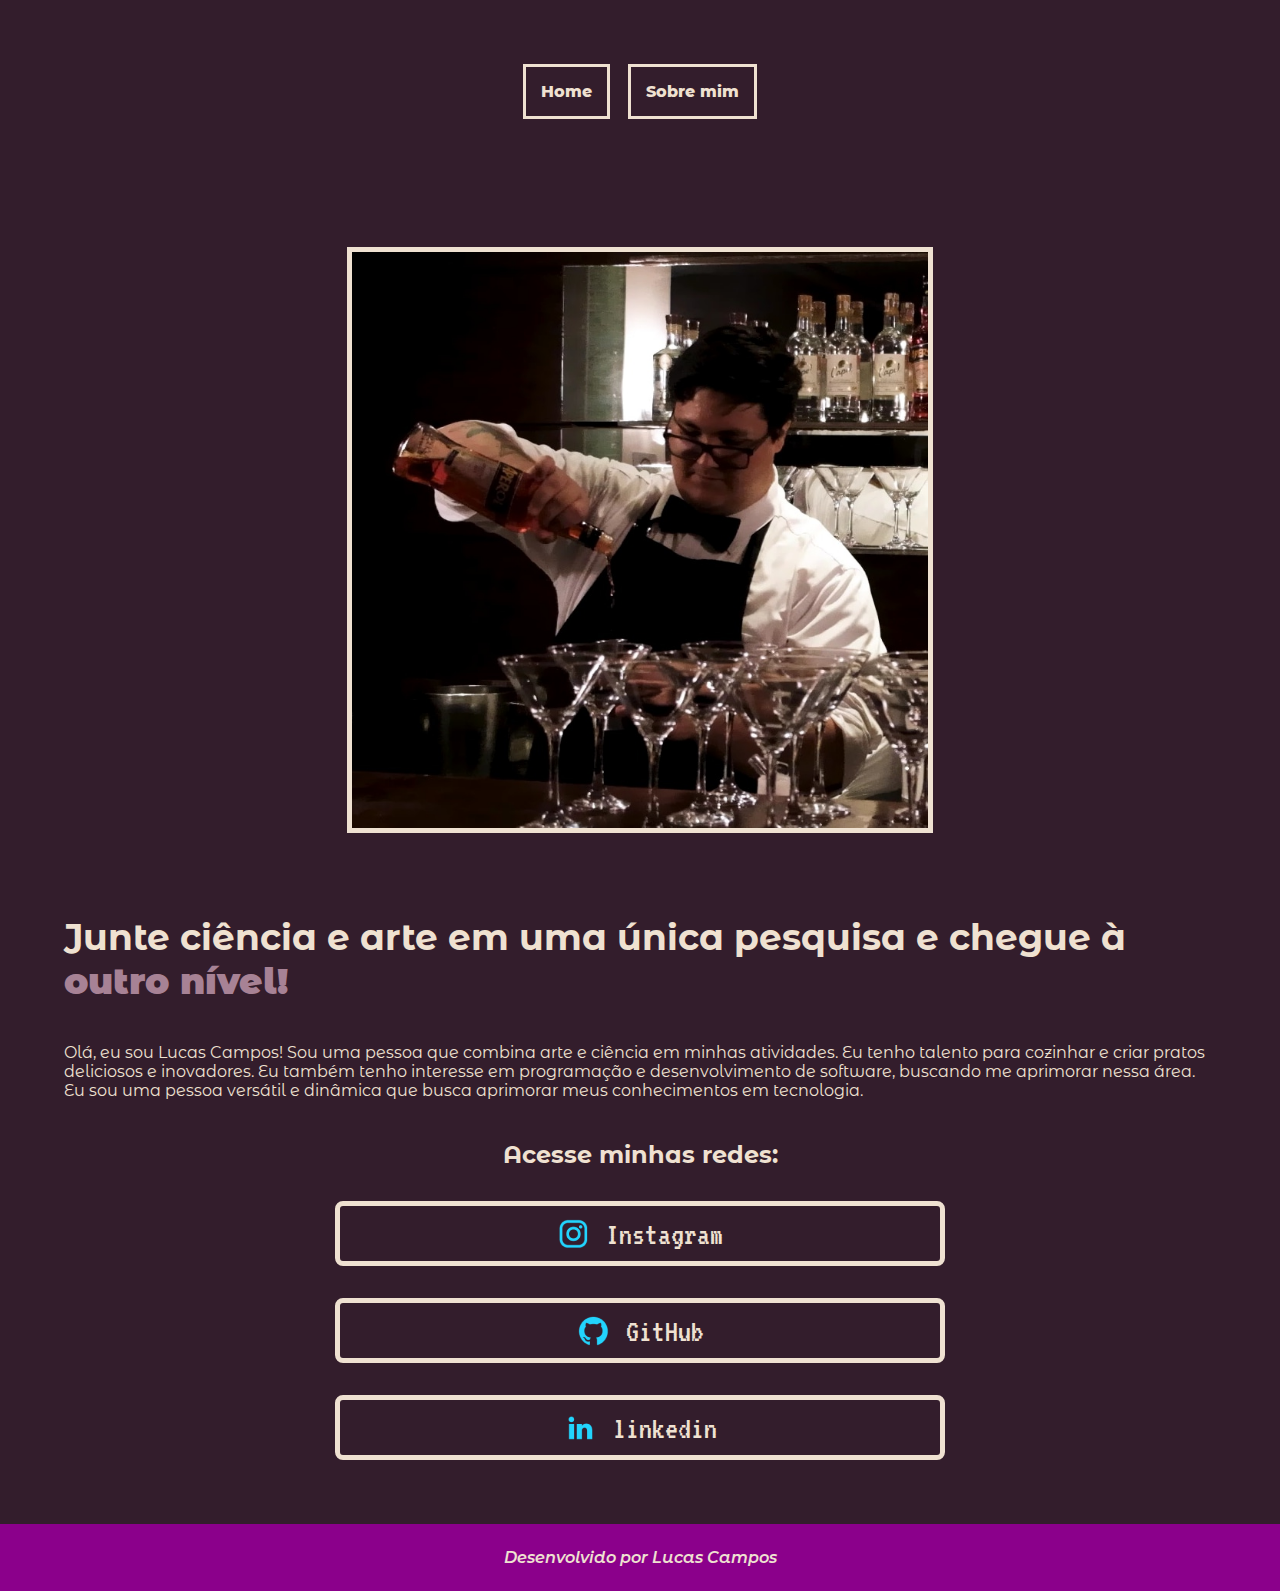
<file: index.html>
<!DOCTYPE html>
<html lang="pt-br">
<head>
    <meta charset="UTF-8">
    <meta http-equiv="X-UA-Compatible" content="IE=edge">
    <meta name="viewport" content="width=device-width, initial-scale=1.0">
    <title>Portifólio</title>
    <link rel="stylesheet" href="./styles/style.css">
</head>

<body>
    <header class="cabecalho">
        <nav class="cabecalho__menu">
            <a class="cabecalho__menu__link" href="index.html">Home</a>
            <a class="cabecalho__menu__link" href="about.html">Sobre mim</a>
        </nav>
    </header >
    <main class="apresentacao">
        <section class="apresentacao__conteudo">
                <h1 class="apresentacao__conteudo__titulo">Junte ciência e arte em uma única pesquisa e chegue à <strong class ="titulo-destaque">outro nível!</strong></h1>
                <p class="apresentacao__conteudo__texto">Olá, eu sou Lucas Campos! Sou uma pessoa que combina arte e ciência em minhas atividades. Eu tenho talento para cozinhar e criar pratos deliciosos e inovadores. Eu também tenho interesse em programação e desenvolvimento de software, buscando me aprimorar nessa área. Eu sou uma pessoa versátil e dinâmica que busca aprimorar meus conhecimentos em tecnologia. </p>
                <div class="apresentacao__conteudo__links">
                    <h2 class="apresentacao__conteudo__links__subtitulo">Acesse minhas redes:</h2>
                    <a class="apresentacao__conteudo__links__social" href="https://instagram.com/lclucampos">
                        <img src="./assets/instagram.png">
                        Instagram
                    </a>
                    <a class="apresentacao__conteudo__links__social"  href="https://github.com/lclucampos">
                        <img src="./assets/github.png">
                        GitHub
                    </a>
                    <a class="apresentacao__conteudo__links__social"
                    href="https://www.linkedin.com/in/lclucampos/">
                        <img src="./assets/linkedin.png">
                        linkedin
                    </a>
                </div>
            </section>
            <img class="foto" src="./assets/Foto.jpeg" 
            alt="Foto de Lucas Campos trabalhando como bartender e preparando drinks em um evento."
            title="Bartender profissional trabalhando">
    </main>
    <footer class="rodape">
        <p>Desenvolvido por Lucas Campos</p>
    </footer>
</body>

</html>
</file>
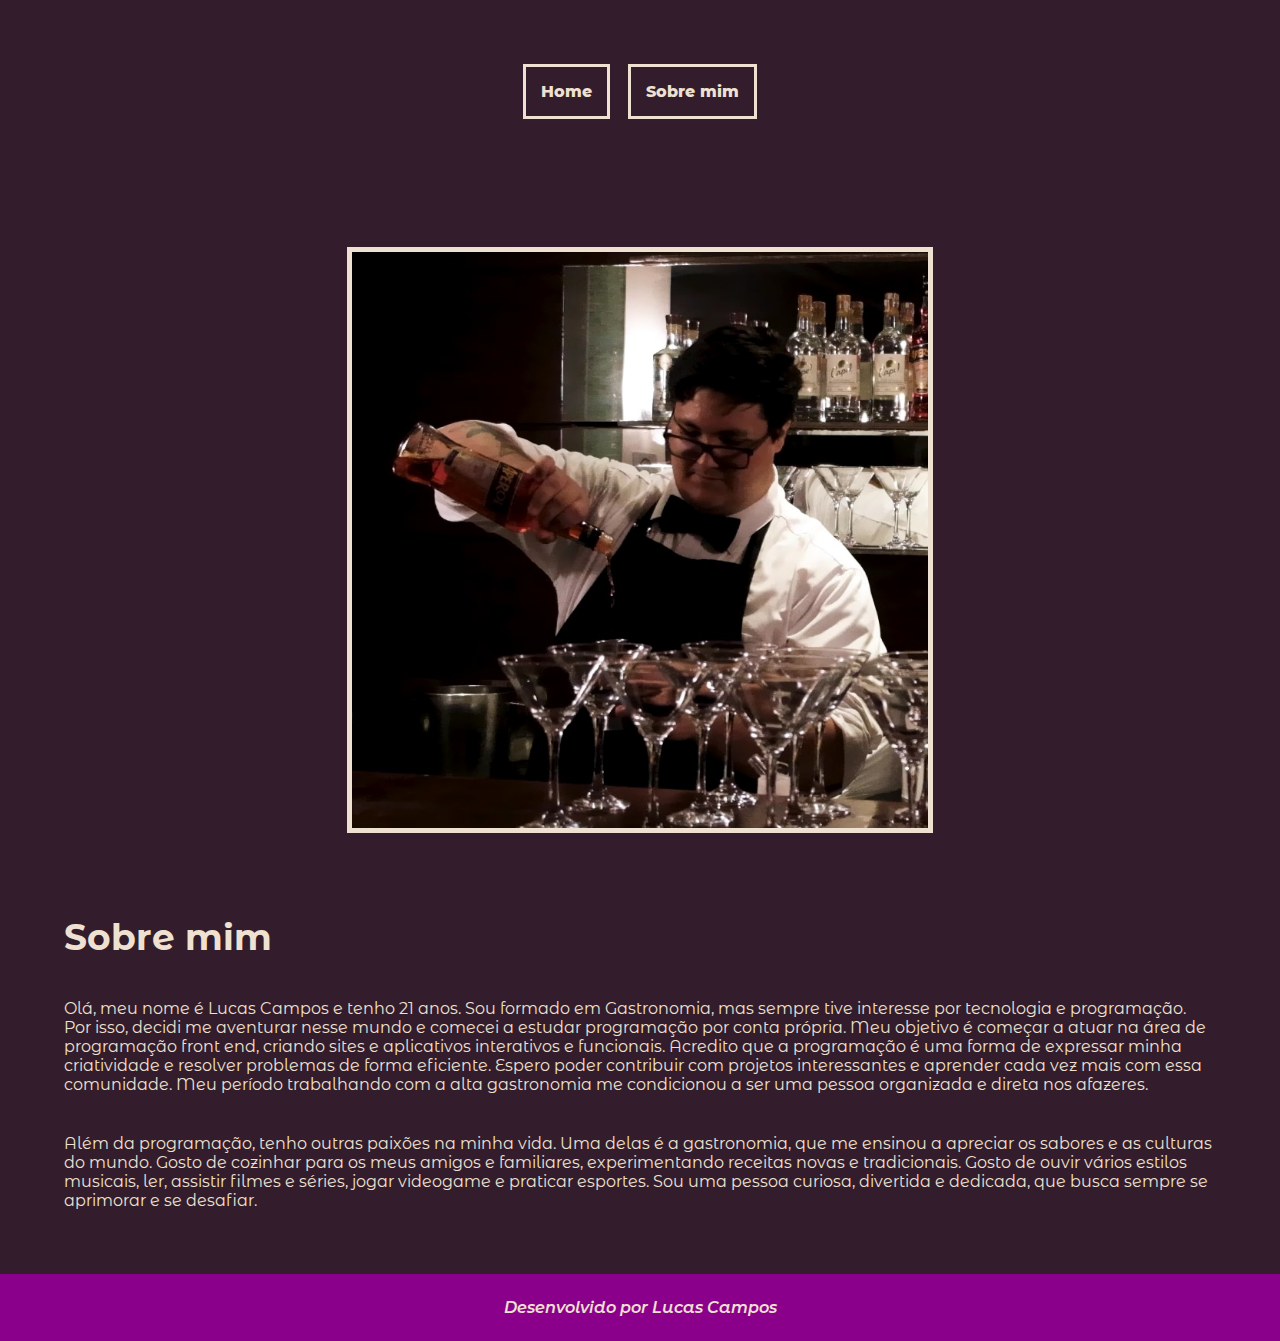
<file: about.html>
<!DOCTYPE html>
<html lang="pt-br">
<head>
    <meta charset="UTF-8">
    <meta http-equiv="X-UA-Compatible" content="IE=edge">
    <meta name="viewport" content="width=device-width, initial-scale=1.0">
    <title>Sobre mim</title>
    <link rel="stylesheet" href="./styles/style.css">
</head>

<body>
    <header class="cabecalho">
        <nav class="cabecalho__menu">
            <a class="cabecalho__menu__link" href="index.html">Home</a>
            <a class="cabecalho__menu__link" href="about.html">Sobre mim</a>
        </nav>
    </header >

    <main class="apresentacao">
        <section class="apresentacao__conteudo">
            <h1 class="apresentacao__conteudo__titulo">Sobre mim</h1>
            <p class="apresentacao__conteudo__texto">Olá, meu nome é Lucas Campos e tenho 21 anos. Sou formado em Gastronomia, mas sempre tive interesse por tecnologia e programação. Por isso, decidi me aventurar nesse mundo e comecei a estudar programação por conta própria. Meu objetivo é começar a atuar na área de programação front end, criando sites e aplicativos interativos e funcionais. Acredito que a programação é uma forma de expressar minha criatividade e resolver problemas de forma eficiente. Espero poder contribuir com projetos interessantes e aprender cada vez mais com essa comunidade. Meu período trabalhando com a alta gastronomia me condicionou a ser uma pessoa organizada e direta nos afazeres.</p>
            <p class="apresentacao__conteudo__texto">Além da programação, tenho outras paixões na minha vida. Uma delas é a gastronomia, que me ensinou a apreciar os sabores e as culturas do mundo. Gosto de cozinhar para os meus amigos e familiares, experimentando receitas novas e tradicionais. Gosto de ouvir vários estilos musicais, ler, assistir filmes e séries, jogar videogame e praticar esportes. Sou uma pessoa curiosa, divertida e dedicada, que busca sempre se aprimorar e se desafiar.</p>
        </section>
            <img class="foto" src="./assets/Foto.jpeg" 
            alt="Foto de Lucas Campos trabalhando como bartender e preparando drinks em um evento."
            title="Bartender profissional trabalhando">

    </main>

    <footer class="rodape">
        <p>Desenvolvido por Lucas Campos</p>
    </footer>  
</body>

</html>
</file>
<file: styles/style.css>
@import url('https://fonts.googleapis.com/css2?family=Montserrat+Alternates&family=VT323&display=swap');

:root{
    --cor-primaria: #331D2C;
    --cor-secundaria: #EFE1D1;
    --cor-terciaria: #EFE1D1;
    --cor-destaque-um: #A78295;
    --cor-roxo: #8B008B;

    --fonte-primaria: 'Montserrat Alternates', sans-serif;
    --fonte-secundaria: 'VT323', monospace;
}
*{
    margin: 0;
    padding: 0;
}

body {
    box-sizing: border-box;
    background-color: var(--cor-primaria);
    color: var(--cor-secundaria);
    position: relative;
    min-height: 100vh;
}
.cabecalho{
    padding: 2% 15%;
}
.cabecalho__menu{
    display: flex;
    gap: 18px;
}
.cabecalho__menu__link{
    border: 3px solid var(--cor-terciaria);
    padding: 15px;
    font-family: var(--fonte-primaria);
    font-size: 0,75rem;
    font-weight: 800;
    color: var(--cor-secundaria);
    text-decoration: none;
}
.cabecalho__menu__link:hover{
    color: var(--cor-secundaria);
    background-color: var(--cor-roxo);
    text-decoration: underline;
    border-color: var(--cor-secundaria);
}
.apresentacao{ 
    padding: 1% 15%;
    display: flex;
    align-items: center;
    justify-content: space-between;
    gap: 82px;
}
.apresentacao__conteudo{
    width: 50%;
    display: flex;
    flex-direction: column;
    gap: 40px;
}
.apresentacao__conteudo__titulo{
    font-size: 2.25rem;
    font-family: var(--fonte-primaria)
}
.titulo-destaque{
    color: var(--cor-destaque-um);
}
.apresentacao__conteudo__texto{
    font-size: 1,5rem;
    font-family: var(--fonte-primaria)
}
.apresentacao__conteudo__links{
    display: flex;
    flex-direction: column;
    align-items: center;
    justify-content: space-between;
    gap: 32px;
}
.apresentacao__conteudo__links__subtitulo{
    font-family: var(--fonte-primaria);
    font-size: 2,5rem;
}
.apresentacao__conteudo__links__social{
    display: flex;
    justify-content: center;
    gap: 16px;
    border: 5px solid var(--cor-terciaria);
    width: 50%;
    text-align: center;
    font-size: 2rem;
    border-radius: 8px;
    padding: 1% 1% 1% 1%;
    text-decoration: none;
    color: var(--cor-secundaria);
    font-family: var(--fonte-secundaria);
}
.apresentacao__conteudo__links__social:hover{
    background-color: var(--cor-roxo);
    text-decoration: underline;
    border: 5px solid var(--cor-secundaria);
}
.foto{
    border: 5px solid var(--cor-terciaria);
    width: 50%;
}

.rodape{
    color: var(--cor-secundaria);
    background-color: var(--cor-roxo);
    padding: 24px;
    text-align: center;
    font-family: var(--fonte-primaria);
    font-style: italic;
    font-weight: 600;
    font-size: 0,75rem;
}

@media (max-width: 1440px) {
    .cabecalho {
     padding: 5%; 
    }
    .cabecalho__menu{
        justify-content: center;
    }
    .apresentacao {
        flex-direction: column-reverse;
        padding: 5%;
    }
.apresentacao__conteudo{
    width: auto;
}
}
</file>
